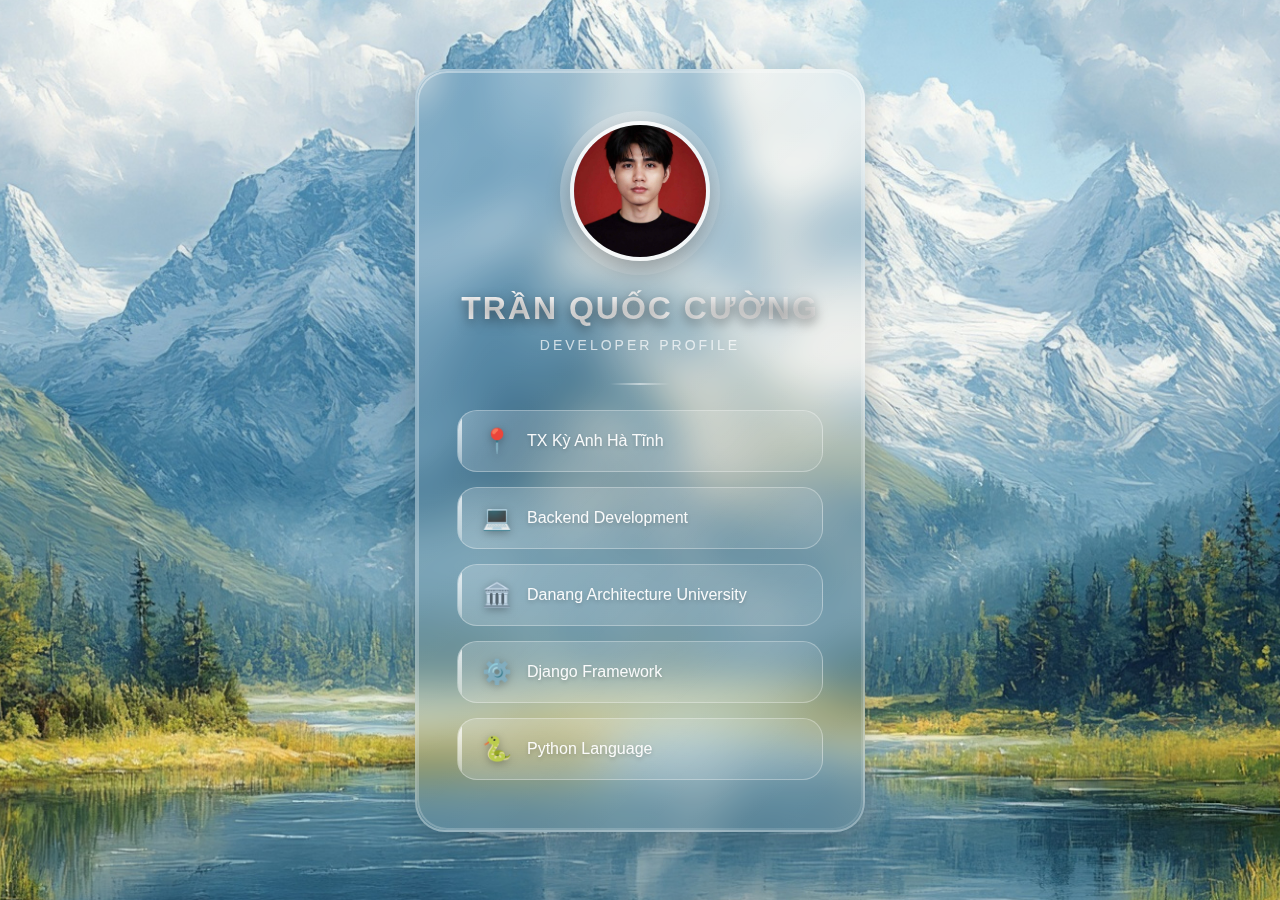
<file: index.html>
<!DOCTYPE html>
<html lang="vi">
<head>
    <meta charset="UTF-8">
    <meta name="viewport" content="width=device-width, initial-scale=1.0">
    <title>Thông tin cá nhân</title>
    <style>
        * {
            margin: 0;
            padding: 0;
            box-sizing: border-box;
            font-family: 'Segoe UI', Tahoma, Geneva, Verdana, sans-serif;
        }

        
        
        body{
            min-height: 100vh;
            display: flex;
            justify-content: center;
            align-items: center;
            background: url('2151825794.jpg');
            background-size: 150% 150%, cover;
            background-position: center;
            animation: gradientBG 30s ease infinite;
            overflow: hidden;

        }
        
        @keyframes gradientBG{
            0% { background-position: 0% 50%; }
            50% { background-position: 100% 50%; }
            100% { background-position: 0% 50%; }
        }
        
        @keyframes moveGrid {
            0% { transform: translate(0, 0); }
            100% { transform: translate(50px, 50px); }
        }
        
        @keyframes float {
            0%, 100% { transform: translateY(0px); }
            50% { transform: translateY(-20px); }
        }
        
        @keyframes glow {
            0%, 100% { box-shadow: 0 8px 30px rgba(0, 0, 0, 0.2), 0 0 40px rgba(255, 255, 255, 0.1); }
            50% { box-shadow: 0 8px 30px rgba(0, 0, 0, 0.3), 0 0 60px rgba(255, 255, 255, 0.2); }
        }

        .profile-card {
            width: 450px;
            padding: 50px 40px;
            border-radius: 30px;
            backdrop-filter: blur(20px);
            background: linear-gradient(135deg, rgba(255, 255, 255, 0.15), rgba(255, 255, 255, 0.05));
            border: 2px solid rgba(255, 255, 255, 0.3);
            text-align: center;
            color: #fff;
            box-shadow: 0 8px 30px rgba(0, 0, 0, 0.2), 0 0 40px rgba(255, 255, 255, 0.1);
            animation: float 6s ease-in-out infinite, glow 4s ease-in-out infinite;
            position: relative;
            z-index: 1;
        }
        
        .profile-card::before {
            content: '';
            position: absolute;
            top: 0;
            left: 0;
            right: 0;
            bottom: 0;
            border-radius: 30px;
            padding: 2px;
            background: linear-gradient(135deg, rgba(255,255,255,0.4), rgba(255,255,255,0.1));
            -webkit-mask: linear-gradient(#fff 0 0) content-box, linear-gradient(#fff 0 0);
            -webkit-mask-composite: xor;
            mask-composite: exclude;
            pointer-events: none;
        }

        .avatar-container {
            position: relative;
            display: inline-block;
            margin-bottom: 25px;
        }
        
        .avatar-container::before {
            content: '';
            position: absolute;
            top: -10px;
            left: -10px;
            right: -10px;
            bottom: -10px;
            border-radius: 50%;
            background: linear-gradient(135deg, rgba(255,255,255,0.3), rgba(255,255,255,0.1));
            animation: rotate 10s linear infinite;
        }
        
        @keyframes rotate {
            0% { transform: rotate(0deg); }
            100% { transform: rotate(360deg); }
        }

        .profile-card .avatar-container img {
            width: 140px;
            height: 140px;
            border-radius: 50%;
            object-fit: cover;
            border: 4px solid rgba(255,255,255,0.8);
            box-shadow: 0 8px 25px rgba(0, 0, 0, 0.3);
            position: relative;
            z-index: 1;
        }

        .profile-card h2 {
            font-size: 32px;
            margin-bottom: 10px;
            text-shadow: 0 4px 12px rgba(0,0,0,0.5);
            letter-spacing: 2px;
            font-weight: 700;
            background: linear-gradient(to right, #fff, #f0f0f0);
            -webkit-background-clip: text;
            -webkit-text-fill-color: transparent;
            background-clip: text;
        }
        
        .subtitle {
            font-size: 14px;
            color: rgba(255,255,255,0.7);
            margin-bottom: 30px;
            letter-spacing: 3px;
            text-transform: uppercase;
            font-weight: 300;
        }

        .info-container {
            display: flex;
            flex-direction: column;
            gap: 15px;
            margin-top: 25px;
        }

        .info-item {
            padding: 16px 24px;
            background: linear-gradient(135deg, rgba(255, 255, 255, 0.2), rgba(255, 255, 255, 0.08));
            border-radius: 20px;
            color: rgba(255,255,255,0.95);
            border: 1px solid rgba(255, 255, 255, 0.3);
            text-align: left;
            transition: all 0.4s cubic-bezier(0.4, 0, 0.2, 1);
            font-size: 16px;
            display: flex;
            align-items: center;
            gap: 15px;
            position: relative;
            overflow: hidden;
        }
        
        .info-item::before {
            content: '';
            position: absolute;
            left: 0;
            top: 0;
            height: 100%;
            width: 4px;
            background: linear-gradient(to bottom, rgba(255,255,255,0.8), rgba(255,255,255,0.3));
            transition: all 0.4s ease;
        }
        
        .info-item::after {
            content: '';
            position: absolute;
            top: 0;
            left: -100%;
            width: 100%;
            height: 100%;
            background: linear-gradient(90deg, transparent, rgba(255,255,255,0.2), transparent);
            transition: left 0.5s ease;
        }

        .info-item:hover {
            background: linear-gradient(135deg, rgba(255, 255, 255, 0.3), rgba(255, 255, 255, 0.15));
            transform: translateX(10px) scale(1.02);
            border-color: rgba(255, 255, 255, 0.5);
            box-shadow: 0 8px 20px rgba(0, 0, 0, 0.2);
        }
        
        .info-item:hover::before {
            width: 6px;
            background: linear-gradient(to bottom, rgba(255,255,255,1), rgba(255,255,255,0.6));
        }
        
        .info-item:hover::after {
            left: 100%;
        }

        .info-item .icon {
            font-size: 24px;
            min-width: 30px;
            filter: drop-shadow(0 2px 4px rgba(0,0,0,0.3));
            transition: transform 0.3s ease;
        }
        
        .info-item:hover .icon {
            transform: scale(1.2) rotate(5deg);
        }

        .info-item .value {
            font-weight: 500;
            flex: 1;
            text-shadow: 0 2px 4px rgba(0,0,0,0.2);
        }
        
        .decorative-line {
            height: 2px;
            width: 60px;
            background: linear-gradient(to right, transparent, rgba(255,255,255,0.5), transparent);
            margin: 20px auto;
        }
    </style>
</head>
<body>
    <div class="profile-card">
        <div class="avatar-container">
            <img src="avatar.png" alt="Avatar">
        </div>
        <h2>TRẦN QUỐC CƯỜNG</h2>
        <div class="subtitle">Developer Profile</div>
        <div class="decorative-line"></div>
        
        <div class="info-container">
            <div class="info-item">
                <span class="icon">📍</span>
                <span class="value">TX Kỳ Anh Hà Tĩnh</span>
            </div>
            <div class="info-item">
                <span class="icon">💻</span>
                <span class="value">Backend Development</span>
            </div>
            <div class="info-item">
                <span class="icon">🏛️</span>
                <span class="value">Danang Architecture University</span>
            </div>
            <div class="info-item">
                <span class="icon">⚙️</span>
                <span class="value">Django Framework</span>
            </div>
            <div class="info-item">
                <span class="icon">🐍</span>
                <span class="value">Python Language</span>
            </div>
        </div>
    </div>
</body>
</html>
</file>
